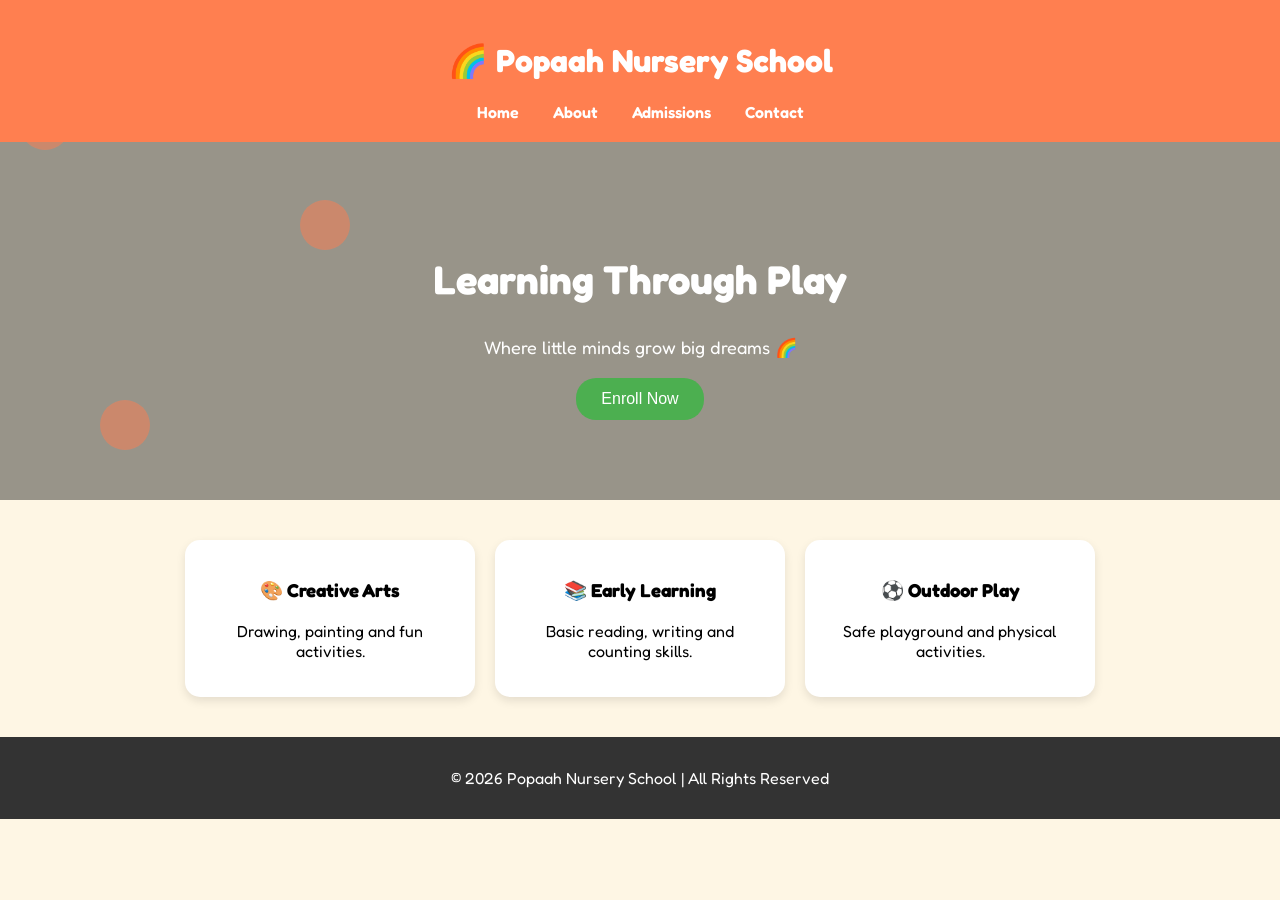
<file: Index.html>
<!DOCTYPE html>
<html lang="en">

<head>
    <meta charset="UTF-8">
    <meta name="viewport" content="width=device-width, initial-scale=1.0">
    <title>Popaah Nursery School</title>
    <link href="https://fonts.googleapis.com/css2?family=Fredoka:wght@400;600&display=swap" rel="stylesheet">
    <link rel="stylesheet" href="style.css">
</head>

<body>

<header>
    <h1>🌈 Popaah Nursery School</h1>
    <nav>
        <a href="index.html">Home</a>
        <a href="about.html">About</a>
        <a href="admissions.html">Admissions</a>
        <a href="contact.html">Contact</a>
    </nav>
</header>

<!-- Floating Shapes -->
<div class="floating-shape" style="top:100px; left:20px;"></div>
<div class="floating-shape" style="top:200px; left:300px;"></div>
<div class="floating-shape" style="top:400px; left:100px;"></div>

<section class="hero">
    <h2>Learning Through Play</h2>
    <p>Where little minds grow big dreams 🌈</p>
    <button onclick="showMessage()">Enroll Now</button>
</section>

<section class="features" id="features">
    <div class="card">
        <h3>🎨 Creative Arts</h3>
        <p>Drawing, painting and fun activities.</p>
    </div>

    <div class="card">
        <h3>📚 Early Learning</h3>
        <p>Basic reading, writing and counting skills.</p>
    </div>

    <div class="card">
        <h3>⚽ Outdoor Play</h3>
        <p>Safe playground and physical activities.</p>
    </div>
</section>

<footer>
    <p>© 2026 Popaah Nursery School | All Rights Reserved</p>
</footer>

<script src="script.js"></script>
</body>
</html>
</file>
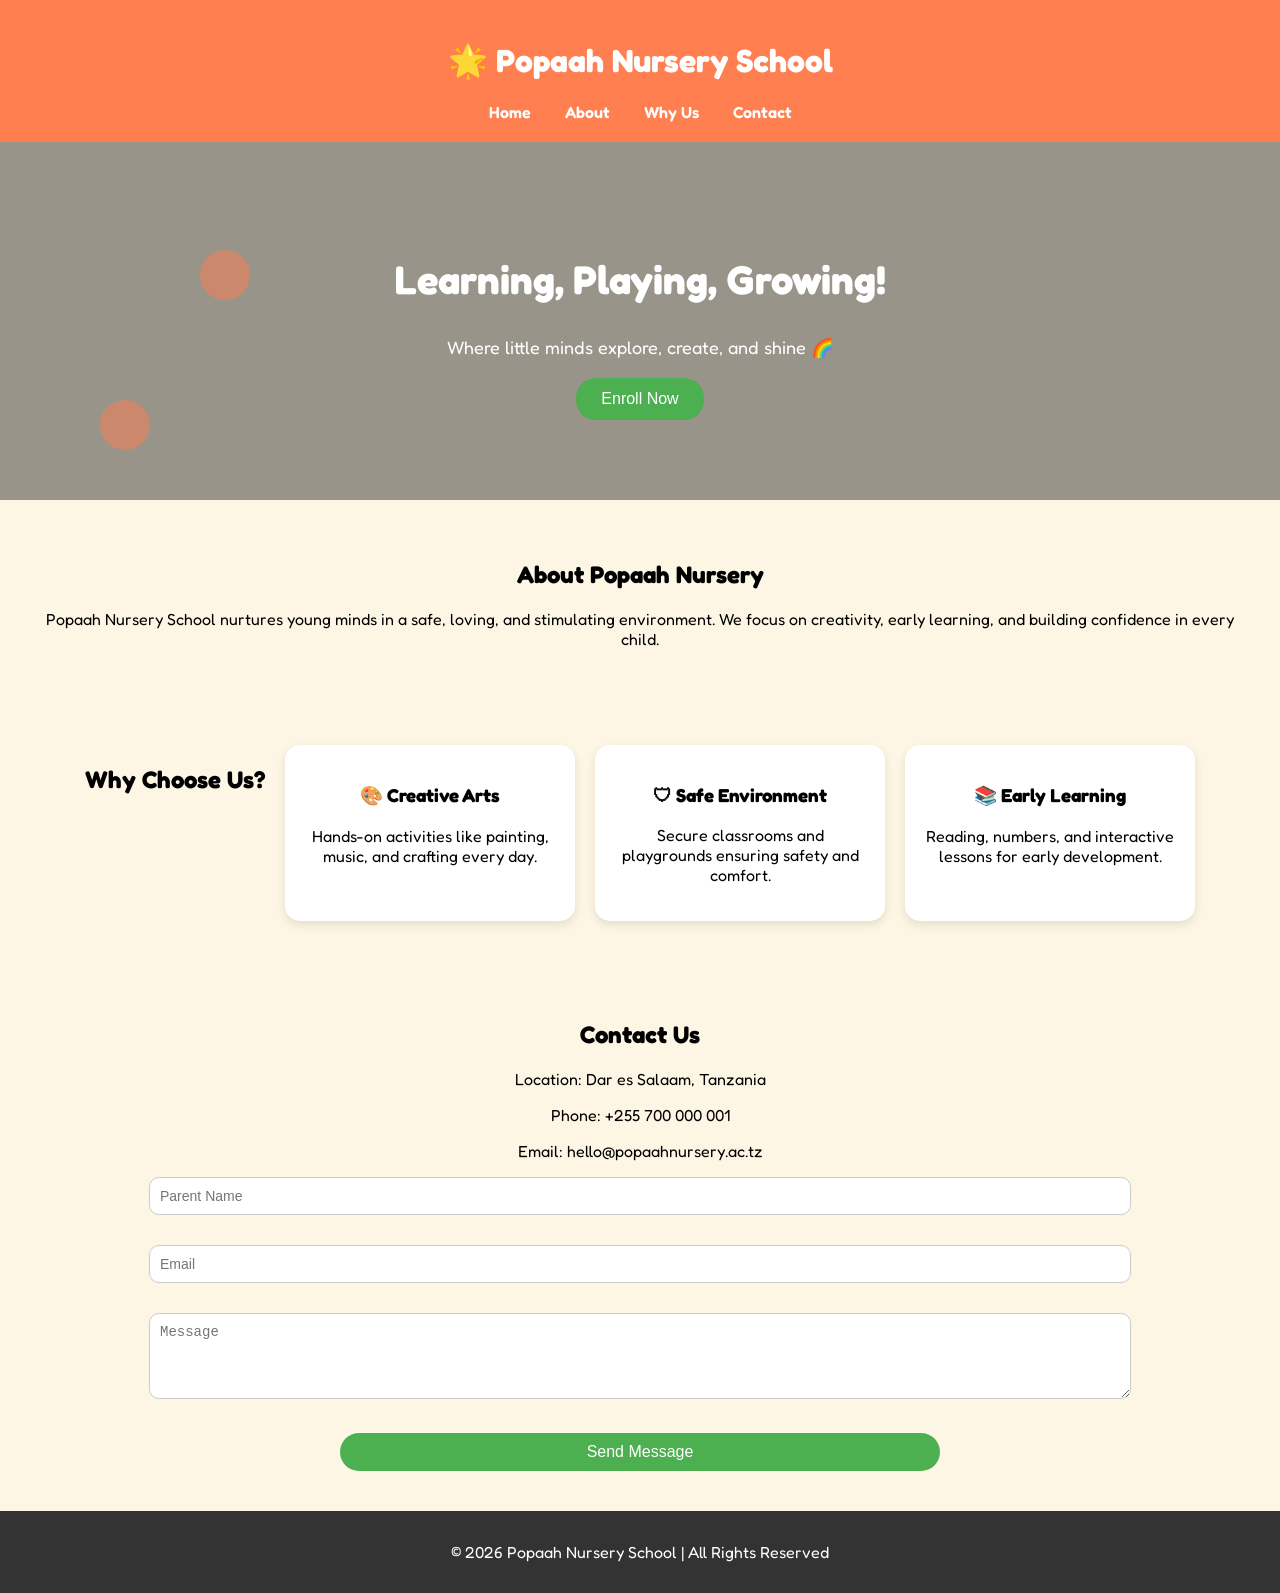
<file: index.html>
<!DOCTYPE html>
<html lang="en">

<head>
    <meta charset="UTF-8">
    <meta name="viewport" content="width=device-width, initial-scale=1.0">
    <title>Popaah Nursery School</title>
    <link href="https://fonts.googleapis.com/css2?family=Fredoka:wght@400;600&display=swap" rel="stylesheet">
    <link rel="stylesheet" href="style.css">
</head>

<body>

<header>
    <h1>🌟 Popaah Nursery School</h1>
    <nav>
        <a href="#hero">Home</a>
        <a href="#about">About</a>
        <a href="#features">Why Us</a>
        <a href="#contact">Contact</a>
    </nav>
</header>

<!-- Floating Shapes -->
<div class="floating-shape" style="top:80px; left:50px;"></div>
<div class="floating-shape" style="top:250px; left:200px;"></div>
<div class="floating-shape" style="top:400px; left:100px;"></div>

<section class="hero" id="hero">
    <h2>Learning, Playing, Growing!</h2>
    <p>Where little minds explore, create, and shine 🌈</p>
    <button onclick="showMessage()">Enroll Now</button>
</section>

<section class="about" id="about">
    <h2>About Popaah Nursery</h2>
    <p>
        Popaah Nursery School nurtures young minds in a safe, loving, and stimulating environment. We focus on creativity, early learning, and building confidence in every child.
    </p>
</section>

<section class="features" id="features">
    <h2>Why Choose Us?</h2>
    <div class="card">
        <h3>🎨 Creative Arts</h3>
        <p>Hands-on activities like painting, music, and crafting every day.</p>
    </div>
    <div class="card">
        <h3>🛡 Safe Environment</h3>
        <p>Secure classrooms and playgrounds ensuring safety and comfort.</p>
    </div>
    <div class="card">
        <h3>📚 Early Learning</h3>
        <p>Reading, numbers, and interactive lessons for early development.</p>
    </div>
</section>

<section class="contact" id="contact">
    <h2>Contact Us</h2>
    <p>Location: Dar es Salaam, Tanzania</p>
    <p>Phone: +255 700 000 001</p>
    <p>Email: hello@popaahnursery.ac.tz</p>

    <form>
        <input type="text" placeholder="Parent Name" required><br><br>
        <input type="email" placeholder="Email" required><br><br>
        <textarea placeholder="Message" rows="4" required></textarea><br><br>
        <button type="submit">Send Message</button>
    </form>
</section>

<footer>
    <p>© 2026 Popaah Nursery School | All Rights Reserved</p>
</footer>

<script src="script.js"></script>
</body>
</html>
</file>
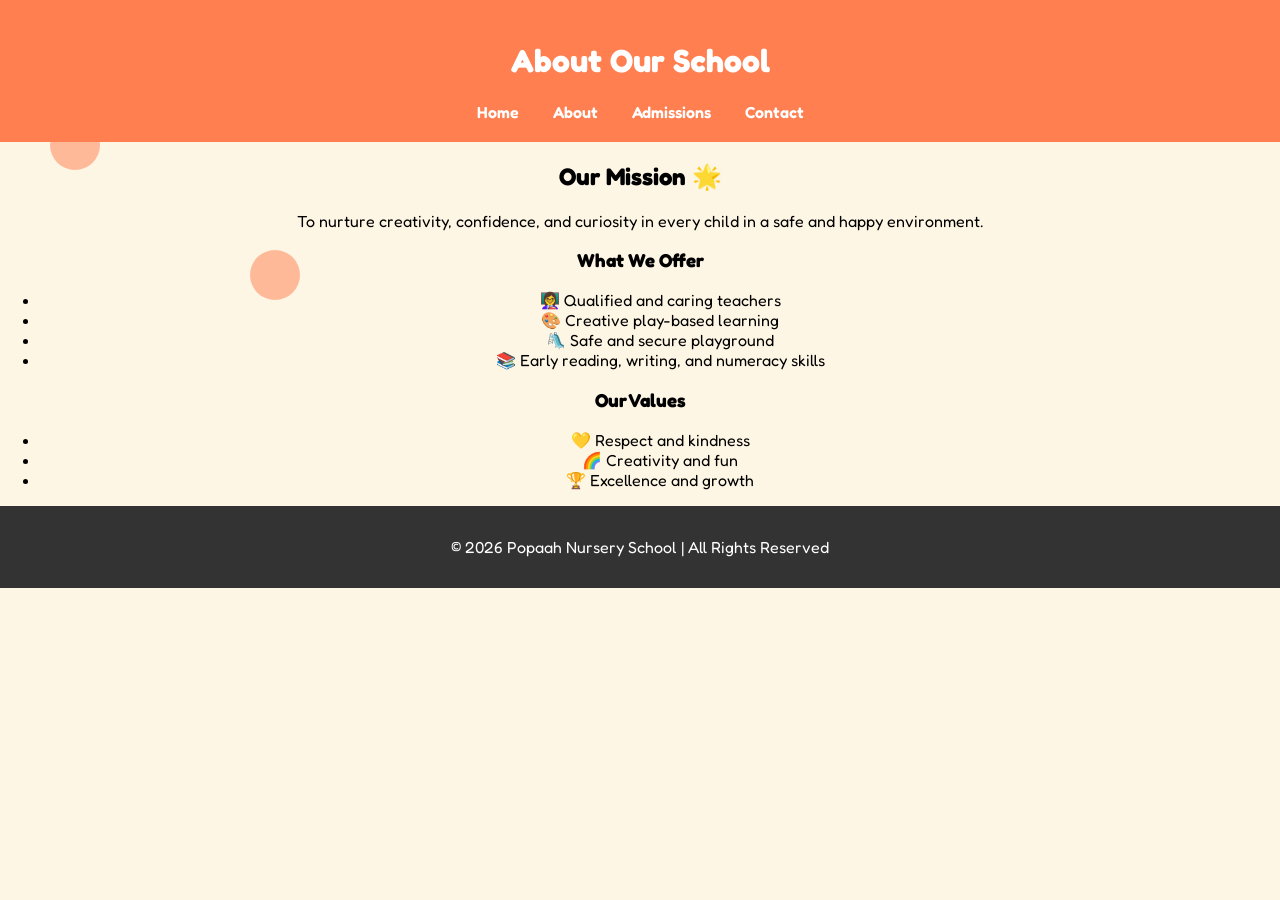
<file: About.html>
<!DOCTYPE html>
<html lang="en">

<head>
    <meta charset="UTF-8">
    <meta name="viewport" content="width=device-width, initial-scale=1.0">
    <title>About Us | Popaah Nursery School</title>
    <link href="https://fonts.googleapis.com/css2?family=Fredoka:wght@400;600&display=swap" rel="stylesheet">
    <link rel="stylesheet" href="style.css">
</head>

<body>

<header>
    <h1>About Our School</h1>
    <nav>
        <a href="index.html">Home</a>
        <a href="about.html">About</a>
        <a href="admissions.html">Admissions</a>
        <a href="contact.html">Contact</a>
    </nav>
</header>

<div class="floating-shape" style="top:120px; left:50px;"></div>
<div class="floating-shape" style="top:250px; left:250px;"></div>

<section class="content">
    <h2>Our Mission 🌟</h2>
    <p>To nurture creativity, confidence, and curiosity in every child in a safe and happy environment.</p>

    <h3>What We Offer</h3>
    <ul>
        <li>👩‍🏫 Qualified and caring teachers</li>
        <li>🎨 Creative play-based learning</li>
        <li>🛝 Safe and secure playground</li>
        <li>📚 Early reading, writing, and numeracy skills</li>
    </ul>

    <h3>Our Values</h3>
    <ul>
        <li>💛 Respect and kindness</li>
        <li>🌈 Creativity and fun</li>
        <li>🏆 Excellence and growth</li>
    </ul>
</section>

<footer>
    <p>© 2026 Popaah Nursery School | All Rights Reserved</p>
</footer>

<script src="script.js"></script>
</body>
</html>
</file>
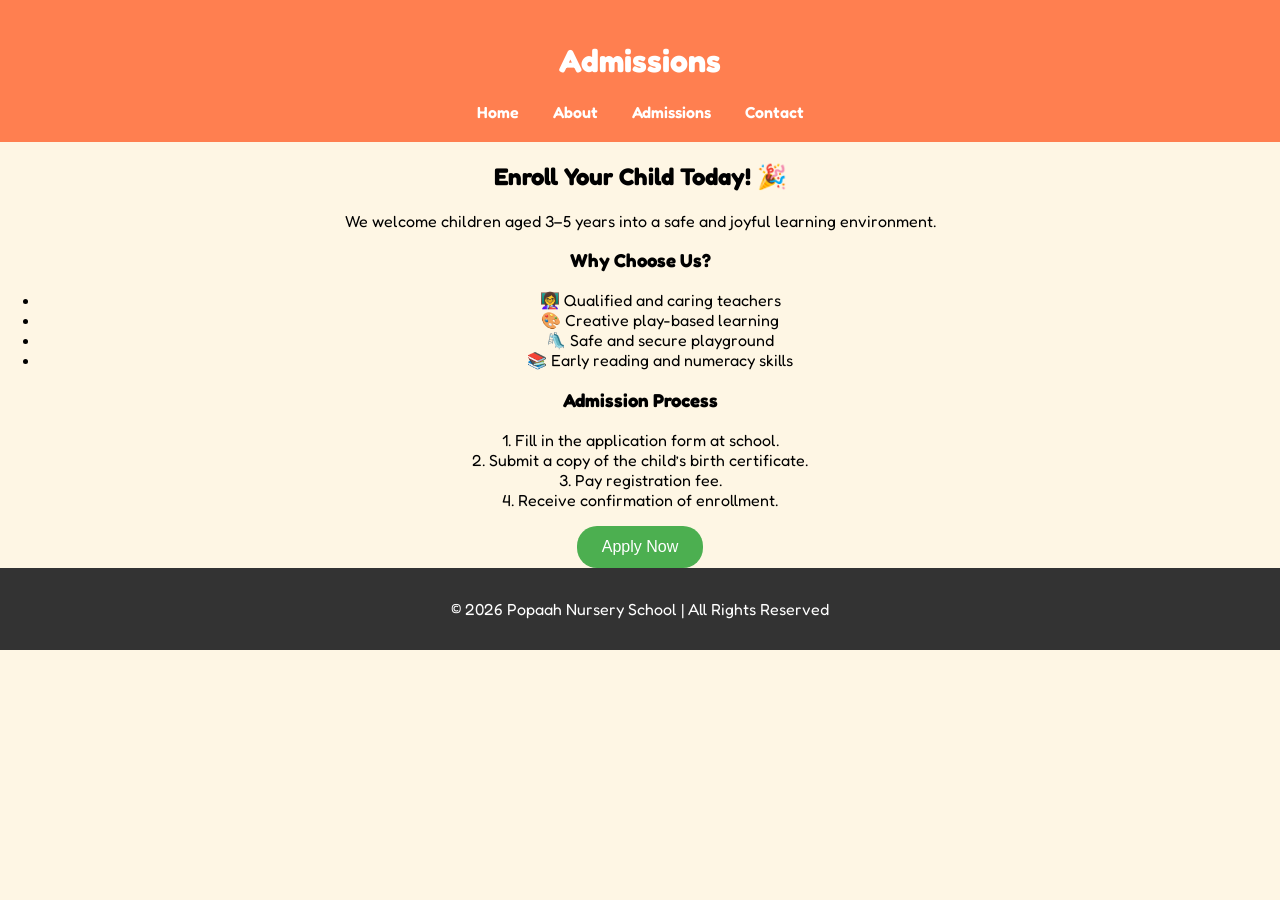
<file: Admissions.html>
<!DOCTYPE html>
<html lang="en">

<head>
    <meta charset="UTF-8">
    <meta name="viewport" content="width=device-width, initial-scale=1.0">
    <title>Admissions | Popaah Nursery School</title>
    <link href="https://fonts.googleapis.com/css2?family=Fredoka:wght@400;600&display=swap" rel="stylesheet">
    <link rel="stylesheet" href="style.css">
</head>

<body>

<header>
    <h1>Admissions</h1>
    <nav>
        <a href="index.html">Home</a>
        <a href="about.html">About</a>
        <a href="admissions.html">Admissions</a>
        <a href="contact.html">Contact</a>
    </nav>
</header>

<section class="content">
    <h2>Enroll Your Child Today! 🎉</h2>
    <p>We welcome children aged 3–5 years into a safe and joyful learning environment.</p>

    <h3>Why Choose Us?</h3>
    <ul>
        <li>👩‍🏫 Qualified and caring teachers</li>
        <li>🎨 Creative play-based learning</li>
        <li>🛝 Safe and secure playground</li>
        <li>📚 Early reading and numeracy skills</li>
    </ul>

    <h3>Admission Process</h3>
    <p>
        1. Fill in the application form at school.<br>
        2. Submit a copy of the child’s birth certificate.<br>
        3. Pay registration fee.<br>
        4. Receive confirmation of enrollment.
    </p>

    <button onclick="showMessage()">Apply Now</button>
</section>

<footer>
    <p>© 2026 Popaah Nursery School | All Rights Reserved</p>
</footer>

<script src="script.js"></script>
</body>
</html>
</file>
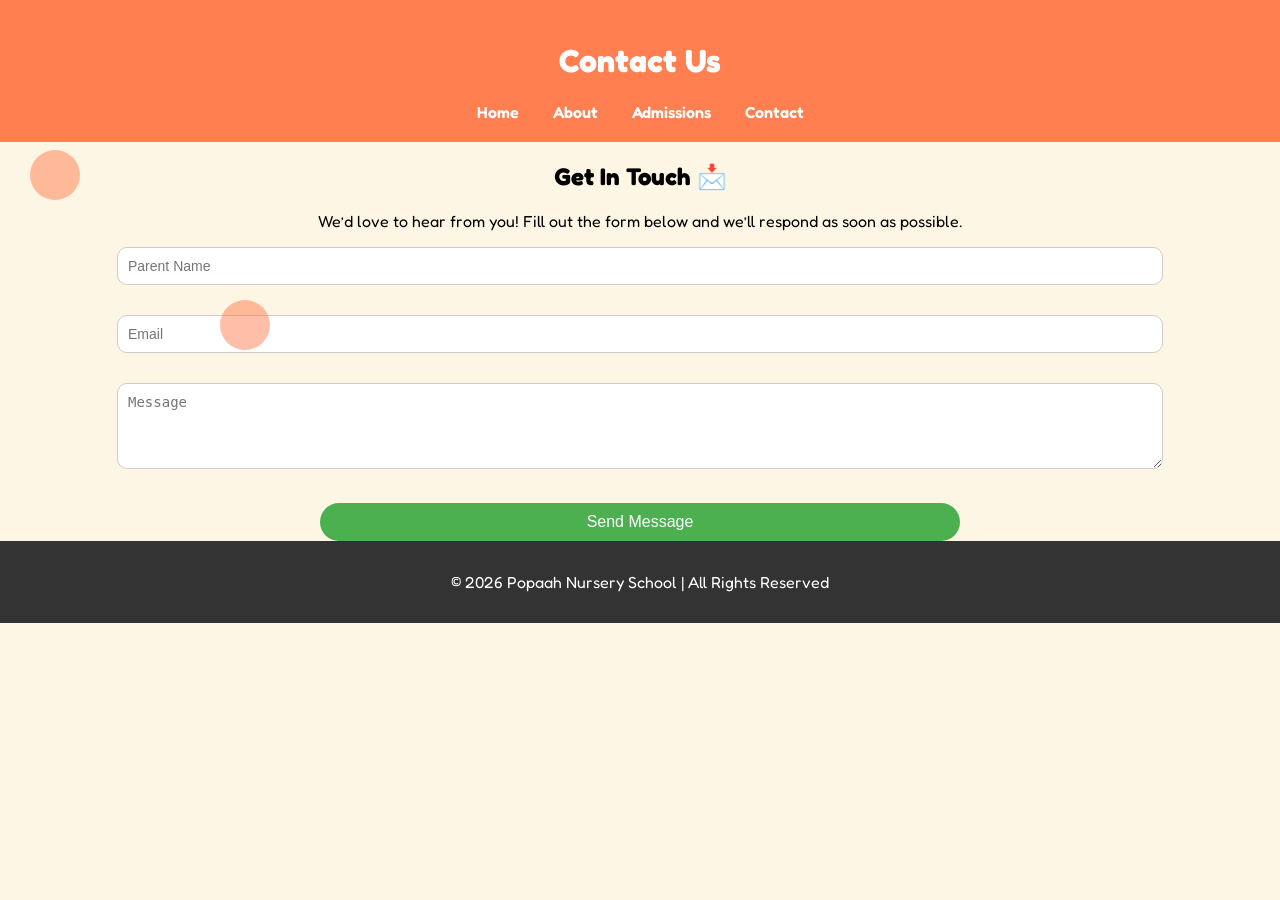
<file: Contact.html>
<!DOCTYPE html>
<html lang="en">

<head>
    <meta charset="UTF-8">
    <meta name="viewport" content="width=device-width, initial-scale=1.0">
    <title>Contact Us | Popaah Nursery School</title>
    <link href="https://fonts.googleapis.com/css2?family=Fredoka:wght@400;600&display=swap" rel="stylesheet">
    <link rel="stylesheet" href="style.css">
</head>

<body>

<header>
    <h1>Contact Us</h1>
    <nav>
        <a href="index.html">Home</a>
        <a href="about.html">About</a>
        <a href="admissions.html">Admissions</a>
        <a href="contact.html">Contact</a>
    </nav>
</header>

<div class="floating-shape" style="top:150px; left:30px;"></div>
<div class="floating-shape" style="top:300px; left:220px;"></div>

<section class="content">
    <h2>Get In Touch 📩</h2>
    <p>We’d love to hear from you! Fill out the form below and we’ll respond as soon as possible.</p>

    <form>
        <input type="text" placeholder="Parent Name" required><br><br>
        <input type="email" placeholder="Email" required><br><br>
        <textarea placeholder="Message" rows="4" required></textarea><br><br>
        <button type="submit">Send Message</button>
    </form>
</section>

<footer>
    <p>© 2026 Popaah Nursery School | All Rights Reserved</p>
</footer>

<script src="script.js"></script>
</body>
</html>
</file>
<file: style.css>
/* =========================
   GENERAL STYLING
========================= */

body {
    margin: 0;
    font-family: 'Fredoka', sans-serif;
    background-color: #fef6e4;
    text-align: center;
}

header {
    background-color: #ff7f50;
    padding: 20px;
    color: white;
    position: sticky;
    top: 0;
    z-index: 1000;
}

nav {
    margin-top: 10px;
}

nav a {
    margin: 0 15px;
    text-decoration: none;
    color: white;
    font-weight: 600;
}

nav a:hover {
    text-decoration: underline;
}

/* =========================
   HERO SECTION
========================= */

.hero {
    padding: 80px 20px;
    background: linear-gradient(rgba(0,0,0,0.4), rgba(0,0,0,0.4)),
    url('https://images.unsplash.com/photo-1588072432836-e10032774350');
    background-size: cover;
    background-position: center;
    color: white;
}

.hero h2 {
    font-size: 40px;
    animation: slideDown 1s ease;
}

.hero p {
    font-size: 18px;
    margin: 20px 0;
}

button {
    padding: 12px 25px;
    background-color: #4CAF50;
    color: white;
    border: none;
    border-radius: 20px;
    cursor: pointer;
    font-size: 16px;
}

button:hover {
    background-color: #45a049;
}

/* =========================
   ABOUT SECTION
========================= */

.about {
    padding: 40px;
}

/* =========================
   FEATURES SECTION
========================= */

.features {
    display: flex;
    justify-content: center;
    flex-wrap: wrap;
    padding: 40px;
    gap: 20px;
}

.card {
    background: white;
    padding: 20px;
    width: 250px;
    border-radius: 15px;
    box-shadow: 0 4px 10px rgba(0,0,0,0.1);
    transition: transform 0.3s ease;
}

.card:hover {
    transform: translateY(-10px);
}

/* =========================
   CONTACT SECTION
========================= */

.contact {
    padding: 40px;
}

form input,
form textarea {
    width: 80%;
    padding: 10px;
    border-radius: 10px;
    border: 1px solid #ccc;
    font-size: 14px;
    margin-bottom: 10px;
}

form button {
    width: 50%;
    padding: 10px;
    border-radius: 20px;
}

/* =========================
   FOOTER
========================= */

footer {
    background-color: #333;
    color: white;
    padding: 15px;
}

/* =========================
   ANIMATIONS
========================= */

@keyframes slideDown {
    from {
        transform: translateY(-30px);
        opacity: 0;
    }
    to {
        transform: translateY(0);
        opacity: 1;
    }
}

/* =========================
   FLOATING SHAPES
========================= */

.floating-shape {
    position: absolute;
    width: 50px;
    height: 50px;
    background-color: rgba(255, 127, 80, 0.5);
    border-radius: 50%;
    animation: float 6s ease-in-out infinite;
}

@keyframes float {
    0% { transform: translateY(0) translateX(0); }
    50% { transform: translateY(-20px) translateX(15px); }
    100% { transform: translateY(0) translateX(0); }
}

/* =========================
   RESPONSIVE DESIGN
========================= */

@media (max-width: 600px) {
    nav a {
        display: block;
        margin: 10px 0;
    }

    .card {
        width: 90%;
    }

    .hero h2 {
        font-size: 28px;
    }
}

/* Smooth scroll */
html {
    scroll-behavior: smooth;
}
</file>
